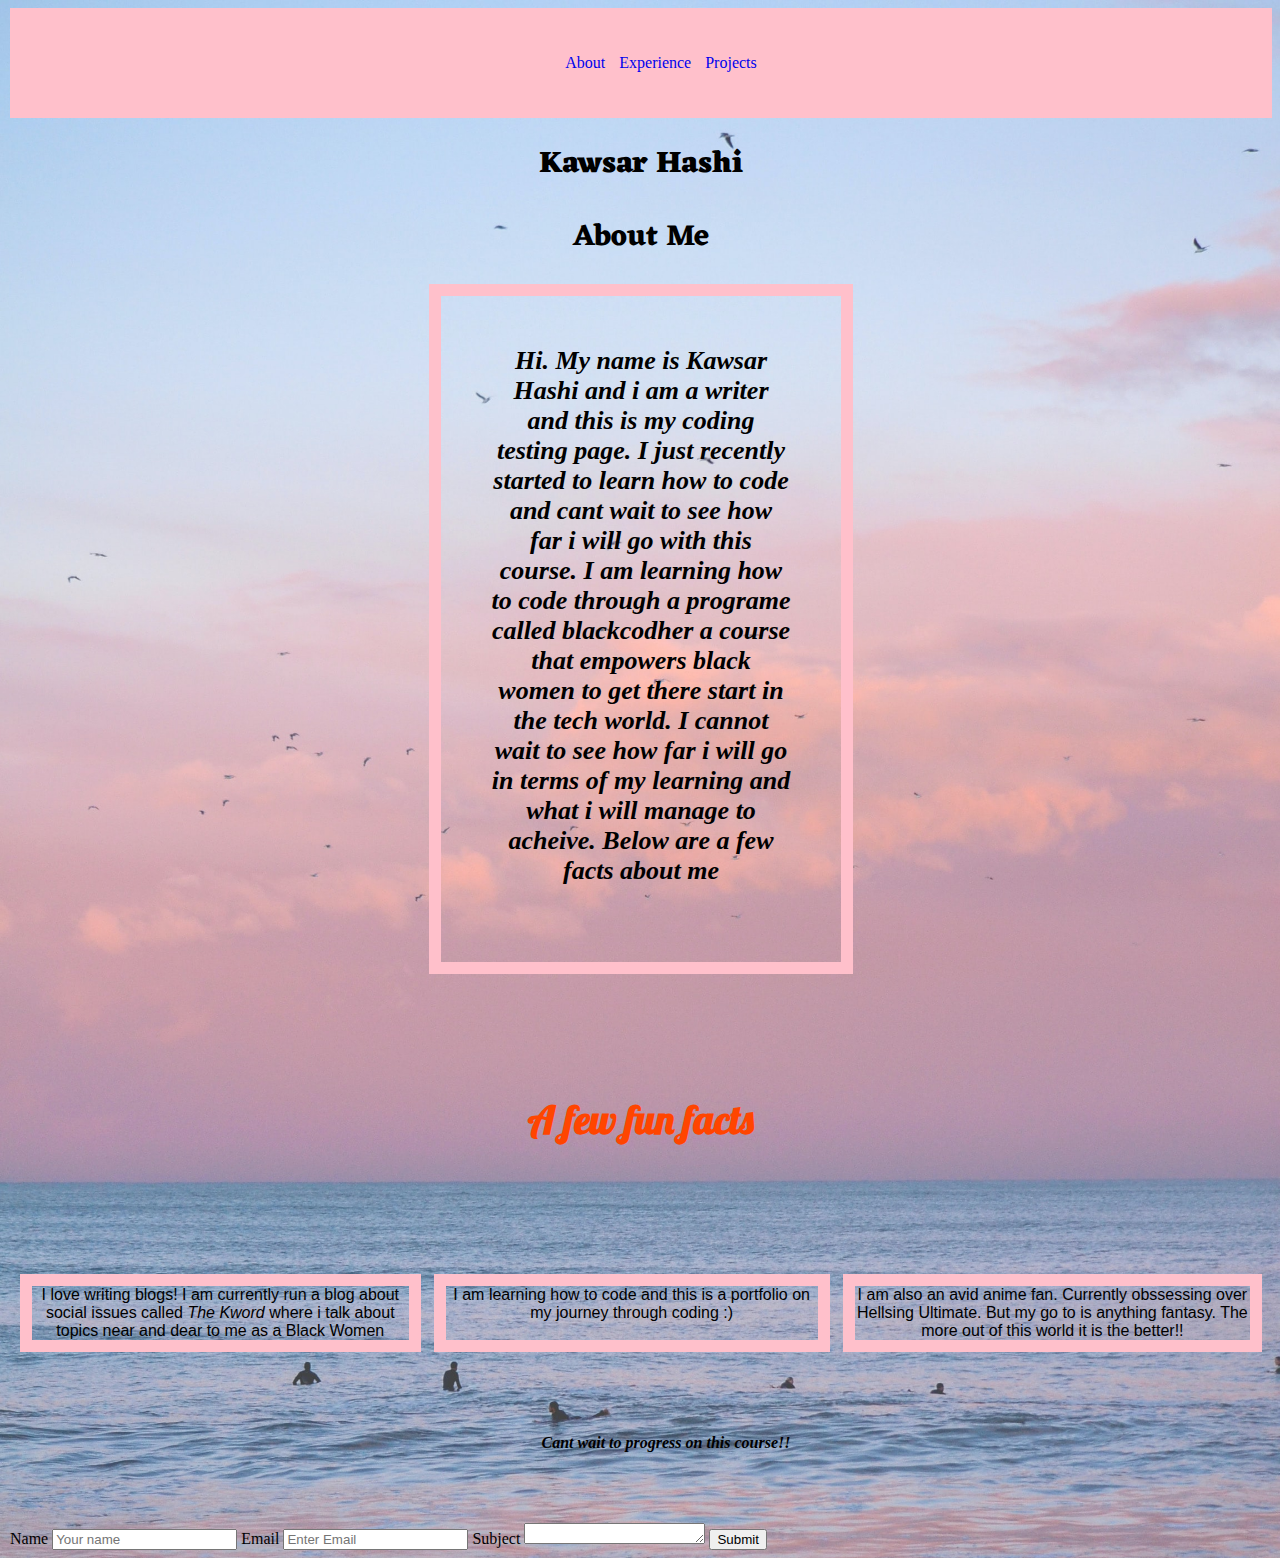
<file: portfolio/portfolio.html>
<!DOCTYPE html>
<html>
 <head>
    <link href="https://fonts.googleapis.com/css?family=Lobster" rel="stylesheet" type="text/css">
    <link href="https://fonts.googleapis.com/css?family=Eczar" rel="stylesheet" type="text/css">
    <style>
        
        body {
        background-color: white;
        margin-left: 10px;
        }
        h1 {color:black}
        h2 {color:black}
        h2 {font-family:black;}
        h3 {color:orangered}
        p1 {color:black} 
        h4 {color:black}
        </style>
        <link rel="stylesheet" href="portfolio.css">
  <meta charset="utf-8">
  <title>Kawsar Hashi - Portfolio</title>
 
 </head>
  <body>
    <div class="navbar">
      <!--div.navbar-->
      <ul>
        <li><a href="#">About</a></li>
        <li><a href="#">Experience</a></li>
        <li><a href="#">Projects</a></li>
  
      </ul>
  </div>

      <h1> <strong> Kawsar Hashi </strong></h1>
  <header>

  </header>
  <h1>About Me</h1>
  <main>

  <p><h2> <em> Hi. My name is Kawsar Hashi and i am a writer and this is my coding testing page. I just recently started to learn how to code and cant wait to see how far i will go with this course. I am learning how to code through a programe called blackcodher a course that empowers black women to get there start in the tech world. I cannot wait to see how far i will go in terms of my learning and what i will manage to acheive. Below are a few facts about me</em></p></h2>
  </main id="about"> </main>

<div class="facts-container"> 

  <h3> A few fun facts</h3>

  <div class="Content">
    <div class="class-info">I love writing blogs! 
      I am currently run a blog about social issues called <em>The Kword</em> where i talk about topics near and dear to me as a Black Women</www></div>
    <div class="class-info">I am learning how to code and
      this is a portfolio on my journey through coding :)
    </div>
    <div class="class-info">I am also an avid anime fan.
      Currently obssessing over Hellsing Ultimate. But my go to is anything fantasy. The more out of this world it is the better!!
    
    </div>
    
    
    </div>
</div>

</p>
  
  <h4> <em> Cant wait to progress on this course!! </em>

  
</h4> 

  </section>

<section class:form>


<form action="action_page.php">
    <label for="name">Name</label>
    <input type="text" id="name" name="name" placeholder="Your name">
    <label for="email">Email</label>
    <input type="text" id="email" name="email" placeholder="Enter Email">
    <label for="subject">Subject</label>
    <textarea id="subject" name="subject" placeholder="How can I help?"
    style="height:15px">
    </textarea>
    <input type="submit" value="Submit">
    
</h4>

</body>
</html>
</file>
<file: portfolio/portfolio.css>
/* style.css */
.navbar {
    background-color:pink;
    align-items: left;
    display: flex; 
    justify-content: space-evenly;
    padding: 30px 20px; 
    

}
.navbar ul li { 
    list-style-type: none;
    display: inline-block;
}
.navbar li a {
    text-decoration: none;
    padding: 15px 5px;
}


.Content {
    display: grid;
    grid-template-columns: auto auto auto;
    grid-gap: 13px;
    padding: 10px;
  }
.facts-container {
    text-align: center;
    margin: auto;   
}
.class-info {
    border:12px solid pink;
    font-family: 'Franklin Gothic Medium', 'Arial Narrow', Arial, sans-serif;
}
h3 {
    font-size: 30px;
    text-align: center;
    float:center;
}
h2 { font-size: 26px;
    text-align: center;
    width: 300px;
    padding: 50px;
    margin: auto;
    border:12px solid pink;
   }
h1 {font-size: 30px;
    text-align: center;
    font-family: Eczar;}

p2 {font-size: 30px;
font-family:Lobster;}
  

h3 {font-family:Lobster;
    font: size 35px;}

h3 {font-size: 40px;
    margin: 120px;
    padding-left: 70px;
    padding-right: 70px;
    display:inline-block;

}


section > h3 {color:black

}
body 
    {background-image: url("pink\ sky.jpg");
    background-size: cover;
   
}
h4  {
    padding-top: 50px;
    padding-right: 30px;
    padding-bottom: 50px;
    padding-left: 80px;
    text-align:center;

    }
</file>
